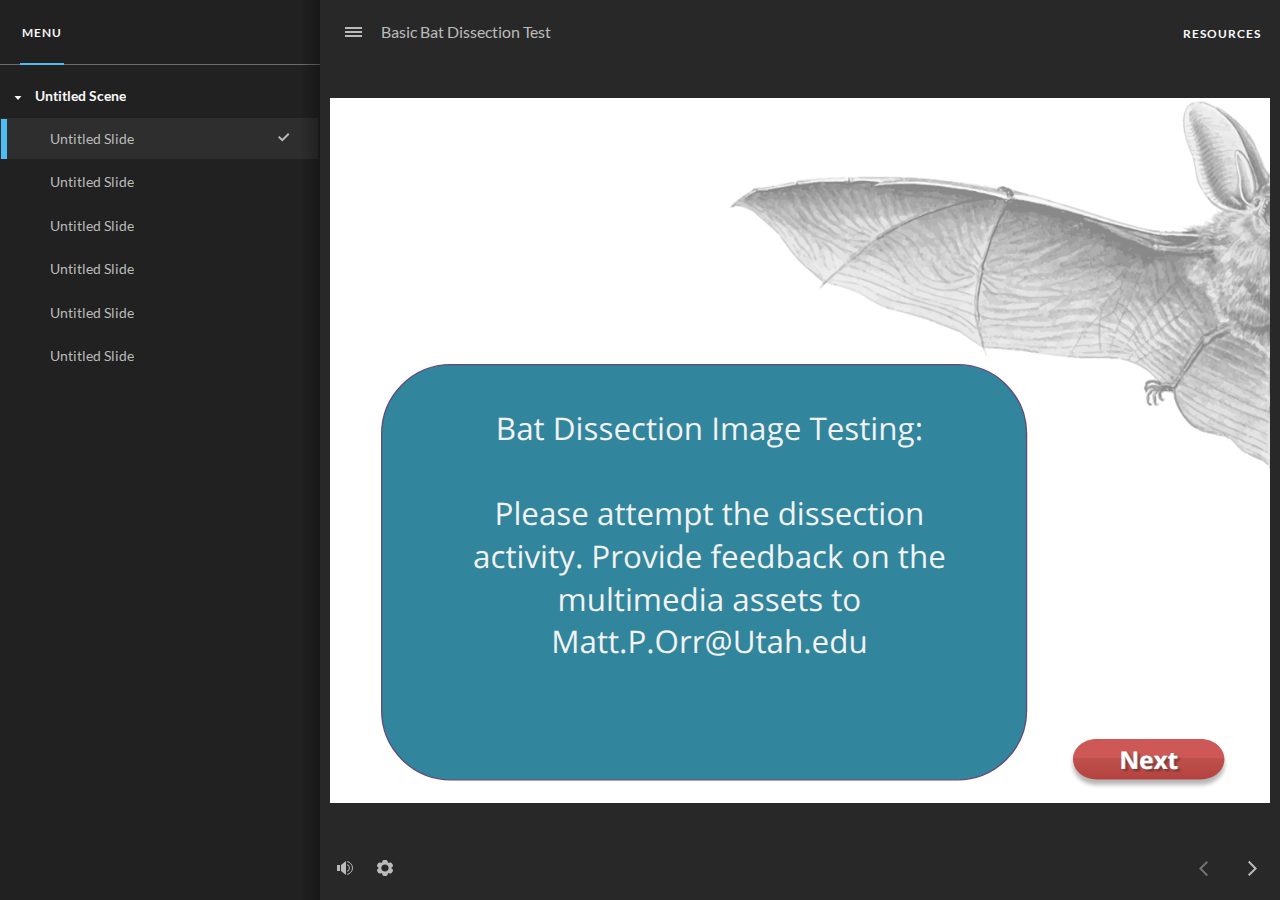
<file: story.html>
<!DOCTYPE html>
<html lang="en-US">
<head>
  <meta charset="utf-8">
  <!-- Created using Storyline 360 - http://www.articulate.com  -->
  <!-- version: 3.53.25436.0 -->
  <title>Basic Bat Dissection Test</title>
  <meta http-equiv="x-ua-compatible" content="IE=edge" />
  <meta name="viewport" content="width=device-width, initial-scale=1.0, user-scalable=no, shrink-to-fit=no, minimal-ui" />
  <meta name="apple-mobile-web-app-capable" content="yes" />
  <style>
    html, body { height: 100%; padding: 0; margin: 0 }
    #app { height: 100%; width: 100%; }
  </style>
  
  <script>window.THREE = { };</script>
</head>
<body style="background: #282828" class="cs-HTML theme-unified">
  <!-- 360 -->
  <script>!function(e){function n(e,i){return e.test(i)}function i(e){var i=e||navigator.userAgent,o=i.split("[FBAN");if(void 0!==o[1]&&(i=o[0]),this.apple={phone:n(t,i),ipod:n(d,i),tablet:!n(t,i)&&n(s,i),device:n(t,i)||n(d,i)||n(s,i)},this.amazon={phone:n(h,i),tablet:!n(h,i)&&n(a,i),device:n(h,i)||n(a,i)},this.android={phone:n(h,i)||n(b,i),tablet:!n(h,i)&&!n(b,i)&&(n(a,i)||n(r,i)),device:n(h,i)||n(a,i)||n(b,i)||n(r,i)},this.windows={phone:n(l,i),tablet:n(p,i),device:n(l,i)||n(p,i)},this.other={blackberry:n(f,i),blackberry10:n(u,i),opera:n(c,i),firefox:n(A,i),chrome:n(w,i),device:n(f,i)||n(u,i)||n(c,i)||n(A,i)||n(w,i)},this.seven_inch=n(v,i),this.any=this.apple.device||this.android.device||this.windows.device||this.other.device||this.seven_inch,this.phone=this.apple.phone||this.android.phone||this.windows.phone,this.tablet=this.apple.tablet||this.android.tablet||this.windows.tablet,"undefined"==typeof window)return this}function o(){var e=new i;return e.Class=i,e}var t=/iPhone/i,d=/iPod/i,s=/iPad/i,b=/(?=.*\bAndroid\b)(?=.*\bMobile\b)/i,r=/Android/i,h=/(?=.*\bAndroid\b)(?=.*\bSD4930UR\b)/i,a=/(?=.*\bAndroid\b)(?=.*\b(?:KFOT|KFTT|KFJWI|KFJWA|KFSOWI|KFTHWI|KFTHWA|KFAPWI|KFAPWA|KFARWI|KFASWI|KFSAWI|KFSAWA)\b)/i,l=/IEMobile/i,p=/(?=.*\bWindows\b)(?=.*\bARM\b)/i,f=/BlackBerry/i,u=/BB10/i,c=/Opera Mini/i,w=/(CriOS|Chrome)(?=.*\bMobile\b)/i,A=/(?=.*\bFirefox\b)(?=.*\bMobile\b)/i,v=new RegExp("(?:Nexus 7|BNTV250|Kindle Fire|Silk|GT-P1000)","i");"undefined"!=typeof module&&module.exports&&"undefined"==typeof window?module.exports=i:"undefined"!=typeof module&&module.exports&&"undefined"!=typeof window?module.exports=o():"function"==typeof define&&define.amd?define("isMobile",[],e.isMobile=o()):e.isMobile=o()}(this);
    window.isMobile.apple.tablet = window.isMobile.apple.tablet ||
      (navigator.platform === 'MacIntel' && navigator.maxTouchPoints > 1);
    window.isMobile.apple.device = window.isMobile.apple.device || window.isMobile.apple.tablet;
    window.isMobile.tablet = window.isMobile.tablet || window.isMobile.apple.tablet;
    window.isMobile.any = window.isMobile.any || window.isMobile.apple.tablet;
  </script>

  <div id="focus-sink" tabIndex="-1"></div>

  <div id="preso"></div>
  <script>
    window.DS = {};
    window.globals = {
      DATA_PATH_BASE: '',
      HAS_FRAME: true,
      HAS_SLIDE: true,

      lmsPresent: false,
      tinCanPresent: false,
      cmi5Present: false,
      aoSupport: false,
      scale: 'noscale',
      captureRc: false,
      browserSize: 'optimal',
      bgColor: '#282828',
      features: 'MultipleQuizTracking',
      themeName: 'unified',
      preloaderColor: '#FFFFFF',
      suppressAnalytics: false,
      productChannel: 'stable',
      publishSource: 'storyline',
      aid: 'aid|0ba00e0e-77c5-42e6-9b55-05efdff9870e',
      cid: '575a2c6a-52e6-4535-9eee-b5d4d8eac7bb',
      playerVersion: '3.53.25436.0',
      maxIosVideoElements: 5,

      
      parseParams: function(qs) {
        if (window.globals.parsedParams != null) {
          return window.globals.parsedParams;
        }
        qs = (qs || window.location.search.substr(1)).split('+').join(' ');
        var params = {},
            tokens,
            re = /[?&]?([^=]+)=([^&]*)/g;

        while (tokens = re.exec(qs)) {
          params[decodeURIComponent(tokens[1]).trim()] =
            decodeURIComponent(tokens[2]).trim();
        }
        window.globals.parsedParams = params;
        return params;
      }

    };

    (function() {

      var classTypes = [ 'desktop', 'mobile', 'phone', 'tablet' ];

      var addDeviceClasses = function(prefix, testObj) {
        var curr, i;
        for (i = 0; i < classTypes.length; i++) {
          curr = classTypes[i];
          if (testObj[curr]) {
            document.body.classList.add(prefix + curr);
          }
        }
      };

      var params = window.globals.parseParams(),
          isDevicePreview = params.devicepreview === '1',
          isPhoneOverride = params.deviceType === 'phone' || (isDevicePreview && params.phone == '1'),
          isTabletOverride = (params.deviceType === 'tablet' || isDevicePreview) && !isPhoneOverride,
          isMobileOverride = isPhoneOverride || isTabletOverride;

      var deviceView = {
        desktop: !window.isMobile.any && !isMobileOverride,
        mobile: window.isMobile.any || isMobileOverride,
        phone: isPhoneOverride || (window.isMobile.phone && !isTabletOverride),
        tablet: isTabletOverride || window.isMobile.tablet
      };

      window.globals.deviceView = deviceView;
      window.isMobile.desktop = !window.isMobile.any;
      window.isMobile.mobile = window.isMobile.any;

      addDeviceClasses('view-', deviceView);

    })();
  </script>
  
  <script src='story_content/user.js' type=text/javascript></script>
  <div class="slide-loader"></div>

  <script type="text/javascript">
    var doc = document, loader = doc.body.querySelector('.slide-loader'); [ 1, 2, 3 ].forEach(function(n) { var d = doc.createElement('div'); d.style.backgroundColor = window.globals.preloaderColor; d.classList.add('mobile-loader-dot'); d.classList.add('dot' + n); loader.appendChild(d); });
  </script>

  <div class="mobile-load-title-overlay" style="display: none">
    <div class="mobile-load-title">Basic Bat Dissection Test</div>
  </div>

  <div class="mobile-chrome-warning"></div>

  <script>
    
    if (window.autoSpider && window.vInterfaceObject) {
      document.querySelector('.mobile-load-title-overlay').style.display = 'none';
    }
  </script>

  

  <link rel="stylesheet" href="html5/data/css/output.min.css" data-noprefix />
</body>
<script src="html5/lib/scripts/bootstrapper.min.js"></script>
</html>
</file>
<file: html5/data/css/output.min.css>
@font-face {
  font-family: 'LatoBold Charset1_ Bold58C15AED';
  src: url('[data-uri]');
  font-style: normal;
  font-weight: normal;
}
@font-face {
  font-family: 'Lato Charset1_ 65WIbXoi6FD797A7';
  src: url('[data-uri]');
  font-style: normal;
  font-weight: normal;
}
@font-face {
  font-family: 'Open Sans Charset1_ 6hw28AF7FA5';
  src: url('[data-uri]');
  font-style: normal;
  font-weight: normal;
}
@font-face {
  font-family: 'Open SansBold CharsBold5247D626';
  src: url('[data-uri]');
  font-style: normal;
  font-weight: normal;
}
@font-face {
  font-family: 'Open Sans Charset0_v9TY33EDE6F2';
  src: url('[data-uri]');
  font-style: normal;
  font-weight: normal;
}
@font-face {
  font-family: 'Open SansBold CharsBoldE47A47C6';
  src: url('[data-uri]');
  font-style: normal;
  font-weight: normal;
}
.cs-HTML {
  background: rgba(40, 40, 40, 1);
}
.cs-pxabnsnfns00001100101 .cs-infopanel  {
  box-shadow: 0 1px 0 rgba(0, 0, 0, 0);
  background: rgba(255, 255, 255, 1);
}
.cs-pxabnsnfns00001100101 .cs-infopanel .cs-link {
  color: rgba(186, 187, 186, 1);
}
.cs-pxabnsnfns00001100101 .cs-infopanel .cs-link:hover {
  color: rgba(255, 255, 255, 1);
}
.cs-pxabnsnfns00001100101 .cs-infopanel .cs-name {
  color: rgba(68, 68, 68, 1);
}
.cs-pxabnsnfns00001100101 .cs-infopanel .cs-title {
  color: rgba(153, 153, 153, 1);
}
.cs-pxabnsnfns00001100101 .cs-infopanelpopup  {
  box-shadow: 0 1px 0 rgba(0, 0, 0, 0);
  background: rgba(0, 0, 0, 0);
}
.cs-pxabnsnfns00001100101 .cs-infopanelpopup .cs-link {
  color: rgba(255, 0, 0, 1);
}
.cs-pxabnsnfns00001100101 .cs-infopanelpopup .cs-link:hover {
  color: rgba(255, 255, 255, 1);
}
.cs-pxabnsnfns00001100101 .cs-infopanelpopup .cs-name {
  color: rgba(255, 255, 255, 1);
}
.cs-pxabnsnfns00001100101 .cs-infopanelpopup .cs-bio {
  color: rgba(186, 187, 186, 1);
}
.cs-pxabnsnfns00001100101 .cs-timer  {
  color: rgba(186, 187, 186, 1);
}
.cs-pxabnsnfns00001100101 .cs-duration stop:first-child {
  stop-color: rgba(60, 60, 60, 1);
}
.cs-pxabnsnfns00001100101 .cs-duration stop:last-child {
  stop-color: rgba(60, 60, 60, 1);
}
.cs-pxabnsnfns00001100101 .cs-elapsed stop:first-child {
  stop-color: rgba(254, 227, 71, 1);
}
.cs-pxabnsnfns00001100101 .cs-elapsed stop:last-child {
  stop-color: rgba(254, 227, 71, 1);
}
.cs-pxabnsnfns00001100101 .cs-timer .cs-pie .cs-innerstroke {
  stroke: rgba(199, 199, 199, 1);
}
.cs-pxabnsnfns00001100101 .cs-timer .cs-pie .cs-innerborder {
  stroke: rgba(255, 255, 255, 1);
}
.cs-pxabnsnfns00001100101 .cs-window  {
  box-shadow: 0 8px 5px rgba(0, 0, 0, 0.2);
  border-color: rgba(49, 99, 0, 0);
  background: rgba(33, 33, 33, 1);
  color: rgba(248, 248, 248, 1);
}
.cs-pxabnsnfns00001100101 .cs-window .cs-diva {
  border-color: rgba(78, 78, 78, 1);
}
.cs-pxabnsnfns00001100101 .cs-window .cs-divb {
  border-color: rgba(78, 78, 78, 0);
}
.cs-pxabnsnfns00001100101 .cs-editor .cs-editor-slide {
  color: rgba(226, 226, 226, 1);
}
.cs-pxabnsnfns00001100101 .cs-editor .cs-editor-html {
  color: rgba(186, 187, 186, 1);
}
.cs-pxabnsnfns00001100101 .cs-editor .cs-editor-button {
  text-shadow: 0 1px 0 rgba(0, 0, 0, 0);
  color: rgba(255, 255, 255, 1);
  border-color: rgba(211, 211, 211, 1);
  background: rgba(34, 34, 34, 1);
}
.cs-pxabnsnfns00001100101 .cs-editor .cs-editor-button:hover {
  background: rgba(68, 68, 68, 1);
}
.cs-pxabnsnfns00001100101 .cs-editor .cs-editor-button:active {
  background: rgba(68, 68, 68, 1);
}
.cs-pxabnsnfns00001100101 .cs-listitem  {
  color: rgba(186, 187, 186, 1);
  border-color: none;
  border: 1px solid transparent;
}
.cs-pxabnsnfns00001100101 .cs-listitem:hover {
  background: rgba(255, 255, 255, 0.06);
  border-color: rgba(108, 108, 108, 1) !important;
  border-width: 1px;
  border-radius: 2px;
  border-style: solid;
  box-sizing: border-box;
}
.cs-pxabnsnfns00001100101 .cs-listitem.hover {
  background: rgba(255, 255, 255, 0.06);
  border-color: rgba(108, 108, 108, 1) !important;
  border-width: 1px;
  border-radius: 2px;
  border-style: solid;
  box-sizing: border-box;
}
.cs-pxabnsnfns00001100101 .cs-glossary  {
  color: rgba(186, 187, 186, 1);
}
.cs-pxabnsnfns00001100101 .cs-glossary .cs-scrolling-panel {
  background: rgba(0, 0, 0, 0);
}
.cs-pxabnsnfns00001100101 .cs-glossary .cs-term.cs-selected .cs-choice-list-trigger {
  color: rgba(255, 255, 255, 1);
  background: rgba(255, 255, 255, 1);
}
.cs-pxabnsnfns00001100101 .cs-glossary .cs-term.cs-selected .cs-choice-list-trigger:focus {
  color: rgba(255, 255, 255, 1);
  background: rgba(255, 255, 255, 1);
}
.cs-pxabnsnfns00001100101 .cs-glossary .cs-term:hover .cs-choice-list-trigger {
  background: rgba(186, 187, 186, 1);
}
.cs-pxabnsnfns00001100101 .cs-glossary .cs-term.hover .cs-choice-list-trigger {
  background: rgba(186, 187, 186, 1);
}
.cs-pxabnsnfns00001100101 .cs-glossary .cs-term .cs-choice-list-trigger:focus {
  background: rgba(186, 187, 186, 1);
}
.cs-pxabnsnfns00001100101 .cs-glossary .cs-diva {
  border-color: rgba(0, 0, 0, 0);
}
.cs-pxabnsnfns00001100101 .cs-glossary .cs-divb {
  border-color: rgba(0, 0, 0, 0);
}
.cs-pxabnsnfns00001100101 .cs-glossary .cs-divc {
  border-color: rgba(0, 0, 0, 0);
}
.cs-pxabnsnfns00001100101 .cs-glossary .cs-heading {
  color: rgba(248, 248, 248, 1);
  font-weight: 700;
}
.note-content p span {
  color: rgba(186, 187, 186, 1);
  line-height: 1.4em;
  font-size: 103.769%;
}
.cs-pxabnsnfns00001100101 .cs-resource .cs-separator {
  border-color: rgba(0, 0, 0, 0);
}
.cs-pxabnsnfns00001100101 .cs-outline  {
  color: rgba(45, 45, 45, 1);
}
.cs-pxabnsnfns00001100101 .cs-outline .cs-diva {
  border-color: rgba(0, 0, 0, 0);
}
.cs-pxabnsnfns00001100101 .cs-outline .cs-divb {
  border-color: rgba(0, 0, 0, 0);
}
.cs-pxabnsnfns00001100101 .cs-outline .cs-divc {
  border-color: rgba(0, 0, 0, 0);
}
.cs-pxabnsnfns00001100101 .cs-outline .cs-search-filter:hover {
  color: rgba(0, 0, 0, 0);
}
.cs-pxabnsnfns00001100101 .cs-outline .cs-search-filter.hover {
  color: rgba(0, 0, 0, 0);
}
.cs-pxabnsnfns00001100101 .cs-transcript  {
  color: rgba(255, 255, 255, 1);
}
.cs-pxabnsnfns00001100101 .cs-transcript .cs-div {
  border-color: rgba(0, 0, 0, 0);
}
.cs-pxabnsnfns00001100101 .cs-tabs:not(.topmenu-item) {
  color: rgba(248, 248, 248, 1);
}
.cs-pxabnsnfns00001100101 .cs-tabs .cs-inner-button:not(.topmenu-item) {
  text-shadow: 0 1px 0 rgba(0, 0, 0, 0);
}
.cs-pxabnsnfns00001100101 .cs-tabs:hover:not(.topmenu-item) {
  color: rgba(248, 248, 248, 1);
}
.cs-pxabnsnfns00001100101 .cs-tabs.cs-selected {
  background: rgba(0, 0, 0, 0);
  color: rgba(248, 248, 248, 1);
}
.cs-pxabnsnfns00001100101 .cs-seekcontrol  {
  background: rgba(0, 0, 0, 0);
  border-color: rgba(0, 0, 0, 0);
}
.cs-pxabnsnfns00001100101 .cs-seekcontrol .cs-button:hover .cs-icon {
  fill: rgba(255, 255, 255, 1);
}
.cs-pxabnsnfns00001100101 .cs-seekcontrol .cs-button.hover .cs-icon {
  fill: rgba(255, 255, 255, 1);
}
.cs-pxabnsnfns00001100101 .cs-seekcontrol .cs-button .cs-icon-shadow {
  fill: rgba(0, 0, 0, 0);
}
.cs-pxabnsnfns00001100101 .cs-seekcontrol .cs-button .cs-icon {
  fill: rgba(180, 180, 180, 1);
}
.cs-pxabnsnfns00001100101 .cs-seekcontrol .cs-seek .cs-fill {
  background: rgba(255, 255, 255, 0.6);
}
.cs-pxabnsnfns00001100101 .cs-seekcontrol .cs-seek {
  background: rgba(108, 108, 108, 1);
  border-color: rgba(0, 0, 0, 0);
}
.cs-pxabnsnfns00001100101 .cs-searchinput .cs-input {
  color: rgba(186, 187, 186, 1);
  border-color: rgba(0, 0, 0, 0);
  background: rgba(255, 255, 255, 0.06);
}
.cs-pxabnsnfns00001100101 .cs-searchinput .cs-input:focus {
  color: rgba(248, 248, 248, 1);
  background: rgba(41, 41, 41, 1);
}
.cs-pxabnsnfns00001100101 .cs-searchinput .cs-input:hover {
  box-shadow: inset 0 0 1px 0 rgba(69, 126, 19, 0);
}
.cs-pxabnsnfns00001100101 .cs-searchinput .cs-input.hover {
  box-shadow: inset 0 0 1px 0 rgba(69, 126, 19, 0);
}
.cs-pxabnsnfns00001100101 .cs-searchinput .cs-button .cs-icon {
  fill: rgba(186, 187, 186, 1);
}
.cs-pxabnsnfns00001100101 .cs-searchinput .cs-button:hover {
  fill: rgba(63, 133, 0, 1);
}
.cs-pxabnsnfns00001100101 .cs-searchinput .cs-button.hover {
  fill: rgba(63, 133, 0, 1);
}
.cs-pxabnsnfns00001100101 .cs-menu  {
  box-shadow: 0 1px 0 rgba(0, 0, 0, 0);
  background: rgba(33, 33, 33, 1);
}
.cs-pxabnsnfns00001100101 .cs-topmenu-item.active .cs-tab {
  background: rgba(33, 33, 33, 1);
}
.cs-pxabnsnfns00001100101 .cs-logo  {
  box-shadow: 0 1px 0 rgba(37, 75, 0, 1);
  background: rgba(255, 255, 255, 0);
}
.cs-pxabnsnfns00001100101 .cs-checkbox  {
  color: rgba(255, 255, 255, 1);
}
.cs-pxabnsnfns00001100101 .cs-checkbox:hover {
  border-color: rgba(175, 221, 130, 1);
}
.cs-pxabnsnfns00001100101 .cs-checkbox.hover {
  border-color: rgba(175, 221, 130, 1);
}
.cs-pxabnsnfns00001100101 .cs-checkbox .cs-box {
  color: rgba(255, 255, 255, 1);
  border-color: rgba(42, 83, 0, 1);
}
.cs-pxabnsnfns00001100101 .cs-checkbox .cs-box:checked::after {
  color: rgba(43, 196, 0, 1);
}
.cs-pxabnsnfns00001100101 .cs-button  {
  text-shadow: 0 1px 0 rgba(0, 0, 0, 0);
  color: rgba(186, 187, 186, 1);
  border-color: rgba(0, 0, 0, 0);
  background: rgba(0, 0, 0, 0);
  box-shadow: 0 1px 0 rgba(0, 0, 0, 0);
}
.cs-pxabnsnfns00001100101 .cs-button .cs-icon {
  fill: rgba(186, 187, 186, 1);
}
.cs-pxabnsnfns00001100101 .cs-button .cs-icon-shadow {
  fill: rgba(0, 0, 0, 0);
}
.cs-pxabnsnfns00001100101 .cs-button:hover {
  background: rgba(248, 248, 248, 1);
}
.cs-pxabnsnfns00001100101 .cs-button.hover {
  background: rgba(248, 248, 248, 1);
}
.cs-pxabnsnfns00001100101 .cs-button:active {
  background: rgba(0, 0, 0, 0);
}
.cs-pxabnsnfns00001100101 .cs-button.cs-disabled:hover {
  background: rgba(0, 0, 0, 0);
}
.cs-pxabnsnfns00001100101 .cs-button.cs-disabled.hover {
  background: rgba(0, 0, 0, 0);
}
.cs-pxabnsnfns00001100101 .cs-button.cs-disabled:active {
  background: rgba(0, 0, 0, 0);
}
.cs-pxabnsnfns00001100101 .cs-button.cs-volume:hover {
  background: rgba(0, 0, 0, 0);
}
.cs-pxabnsnfns00001100101 .cs-button.cs-volume.hover {
  background: rgba(0, 0, 0, 0);
}
.cs-pxabnsnfns00001100101 .cs-button.cs-volume:active {
  background: rgba(0, 0, 0, 0);
}
.cs-pxabnsnfns00001100101.cs-base  {
  color: rgba(186, 187, 186, 1);
  border-color: rgba(40, 40, 40, 1);
  background: rgba(40, 40, 40, 1);
}
.cs-pxabnsnfns00001100101.cs-base .cs-separator .cs-diva {
  background: rgba(69, 69, 69, 1);
}
.cs-pxabnsnfns00001100101.cs-base .cs-separator .cs-divb {
  background: rgba(0, 0, 0, 0);
}
.cs-pxabnsnfns00001100101.cs-base .cs-topmenu-item.active .cs-tab {
  border-color: rgba(69, 69, 69, 1);
}
.cs-pxabnsnfns00001100101.cs-base .cs-topmenu-item.active .cs-panel {
  border-color: rgba(69, 69, 69, 1);
}
.cs-pxabnsnfns00001100101.cs-base .cs-left {
  background: rgba(33, 33, 33, 1);
}
.cs-pxabnsnfns00001100101.cs-base .cs-area-primary .cs-slide-container {
  background: rgba(40, 40, 40, 1);
}
.cs-pxabnsnfns00001100101.cs-base.cs-custom-theme .cs-brandhighlight-bg {
  background: rgba(79, 189, 244, 1) !important;
}
.cs-pxabnsnfns00001100101.cs-base.cs-custom-theme .cs-brandhighlight-secondary-bg {
  background: rgba(255, 255, 255, 1) !important;
}
.cs-pxabnsnfns00001100101.cs-base.cs-custom-theme .cs-brandhighlight-border {
  border-color: rgba(79, 189, 244, 1) !important;
}
.cs-pxabnsnfns00001100101.cs-base.cs-custom-theme .cs-brandhighlight-text {
  color: rgba(79, 189, 244, 1) !important;
}
.cs-pxabnsnfns00001100101.cs-base.cs-custom-theme .cs-brandhighlight-fill {
  fill: rgba(79, 189, 244, 1) !important;
}
.cs-pxabnsnfns00001100101.cs-base.cs-custom-theme .cs-listitem.cs-selected {
  background-color: rgba(255, 255, 255, 0.06) !important;
}
.cs-pxabnsnfns00001100101 .cs-volume::-moz-range-thumb {
  border-color: rgba(43, 85, 0, 1);
  box-shadow: inset 0 0 1px 0 rgba(43, 85, 0, 1);
  background: rgba(255, 255, 255, 1);
}
.cs-pxabnsnfns00001100101 .cs-volume::-ms-thumb {
  border-color: rgba(43, 85, 0, 1);
  box-shadow: inset 0 0 1px 0 rgba(43, 85, 0, 1);
  background: rgba(255, 255, 255, 1);
}
.cs-pxabnsnfns00001100101 .cs-volume::-webkit-slider-thumb {
  border-color: rgba(43, 85, 0, 1);
  box-shadow: inset 0 0 1px 0 rgba(43, 85, 0, 1);
  background: rgba(255, 255, 255, 1);
}
.cs-pxabnsnfns00001100101 .cs-volume::-moz-range-track {
  border-color: rgba(66, 140, 1, 1);
  background: rgba(108, 108, 108, 1);
}
.cs-pxabnsnfns00001100101 .cs-volume::-ms-track {
  border-color: rgba(66, 140, 1, 1);
  background: rgba(108, 108, 108, 1);
}
.cs-pxabnsnfns00001100101 .cs-volume::-webkit-slider-runnable-track {
  border-color: rgba(66, 140, 1, 1);
  background: rgba(108, 108, 108, 1);
}
body.show-focus .tab-focus-box {
  border-color: rgba(255, 255, 0, 1);
}
.skipnav {
  border-color: rgba(255, 255, 0, 1);
}
.cs-pxabnsnfns00001100101 .cs-listitem:hover {
  color: none;
}
.cs-pxabnsnfns00001100101 .cs-listitem.hover {
  color: none;
}
.cs-pxabnsnfns00001100101 .cs-listitem.cs-viewed {
  color: #BABBBA;
}
.cs-pxabnsnfns00001100101 .cs-listitem {
  color: #BABBBA;
}
.cs-pxabnsnfns00001100101 .cs-listitem:hover .cs-icon-carrot * {
  fill: none;
}
.cs-pxabnsnfns00001100101 .cs-listitem.hover .cs-icon-carrot * {
  fill: none;
}
.cs-pxabnsnfns00001100101 .cs-listitem .cs-icon-carrot {
  color: none;
  top: calc(3px);
}
.cs-pxabnsnfns00001100101 .cs-listitem .cs-icon-carrot .cs-shadow {
  color: #F8F8F8;
}
.cs-pxabnsnfns00001100101 .item-collapsible .is-scene {
  color: #F8F8F8 !important;
  font-weight: 700;
}
.cs-pxabnsnfns00001100101 .is-scene .cs-icon-carrot * {
  color: #F8F8F8 !important;
  font-weight: 700;
}
.cs-pxabnsnfns00001100101 .is-scene:not(.outline-links-collapse) > a {
  color: #F8F8F8;
}
.cs-pxabnsnfns00001100101 .is-scene:not(.outline-links-collapse) .cs-icon-carrot * {
  fill: none !important;
  color: #F8F8F8 !important;
}
.cs-pxabnsnfns00001100101 .tabs, .cs-pxabnsnfns00001100101 .cs-logo {
  border-bottom: 1px solid rgba(108, 108, 108, 1);
}
.cs-pxabnsnfns00001100101 .area-secondary-wrapper:after {
  background-image: url('[data-uri]');
  background-size: 100%;
}
.cs-pxabnsnfns00001100101 .panel-footer {
  background: #212121;
}
.cs-pxabnsnfns00001100101 #outline-search {
  background: rgba(255, 255, 255, 0.06);
  border-color: rgba(108, 108, 108, 1);
  border-width: 1px;
  border-style: solid;
}
.cs-pxabnsnfns00001100101 .topmenu-panel #outline-search {
  background: #545454;
}
.cs-pxabnsnfns00001100101 .search-icon circle, .cs-pxabnsnfns00001100101 .search-icon path {
  stroke: #BABBBA;
}
.cs-pxabnsnfns00001100101 #outline-search input[type   =search] {
  color: #F8F8F8;
}
.cs-pxabnsnfns00001100101 #outline-search ::-webkit-input-placeholder {
  color: #BABBBA !important;
}
.cs-pxabnsnfns00001100101 #outline-search :-ms-input-placeholder {
  color: #BABBBA !important;
}
.cs-pxabnsnfns00001100101 #outline-search ::-moz-placeholder {
  color: #BABBBA !important;
  opacity: 1;
}
.cs-pxabnsnfns00001100101 .cs-topmenu-item.active, body:not(.is-touchable-tablet) .cs-pxabnsnfns00001100101 .cs-topmenu-item:hover {
  color: #F8F8F8;
}
.cs-pxabnsnfns00001100101 .cs-topmenu-item.button-tapped {
  color: #F8F8F8;
}
.cs-pxabnsnfns00001100101 .cs-topmenu-item.active .cs-tab, .cs-pxabnsnfns00001100101 .cs-topmenu-item .cs-tab {
  background: transparent !important;
  border: none !important;
}
.cs-pxabnsnfns00001100101 .top-tabs-drop-icon div {
  background: #BABBBA;
}
.cs-pxabnsnfns00001100101 .cs-panel.topmenu-panel .panel-content, .cs-pxabnsnfns00001100101 .top-tabs-drop {
  background: #212121;
}
.cs-pxabnsnfns00001100101 .cs-topmenu-item.active .cs-panel {
  background: #212121;
}
.cs-pxabnsnfns00001100101 .cs-menu.topmenu-panel, .cs-pxabnsnfns00001100101 .top-tabs-drop {
  border: 1px solid rgba(69, 69, 69, 1) !important;
  border-radius: 3px;
}
.cs-pxabnsnfns00001100101 .resources .resources-list a:hover {
  background: rgba(255, 255, 255, 0.06);
}
body:not(.is-touchable-tablet) .cs-pxabnsnfns00001100101 .resources .resources-list a:hover {
  background: rgba(255, 255, 255, 0.06);
}
.cs-pxabnsnfns00001100101 .resources .resources-list a.hover {
  background: rgba(255, 255, 255, 0.06);
}
body:not(.is-touchable-tablet) .cs-pxabnsnfns00001100101 .resources .resources-list a.hover {
  background: rgba(255, 255, 255, 0.06);
}
.cs-pxabnsnfns00001100101 .resources .resources-list a.button-tapped {
  background: rgba(255, 255, 255, 0.06);
}
.cs-pxabnsnfns00001100101 .cs-icon path, .cs-pxabnsnfns00001100101 .cs-icon rect, .cs-pxabnsnfns00001100101 .cs-icon polygon, .cs-pxabnsnfns00001100101 .menu-icon-wrapper.menu-icon-wrapper-hover path {
  fill: #BABBBA;
}
.cs-pxabnsnfns00001100101 .cs-icon .icon-stroke-only {
  fill: none !important;
  stroke: #BABBBA !important;
}
body:not(.is-touchable-tablet) .cs-pxabnsnfns00001100101 .cs-button:hover .cs-icon path, body:not(.is-touchable-tablet) .cs-pxabnsnfns00001100101 .cs-button:hover .cs-icon rect, body:not(.is-touchable-tablet) .cs-pxabnsnfns00001100101 .cs-button:hover .cs-icon polygon {
  fill: #F8F8F8;
}
body:not(.is-touchable-tablet) .cs-pxabnsnfns00001100101 .cs-tabs:hover .search-icon circle, body:not(.is-touchable-tablet) .cs-pxabnsnfns00001100101 .cs-tabs:hover .search-icon path {
  stroke: #F8F8F8;
}
.cs-pxabnsnfns00001100101 .cs-button.button-tapped .cs-icon path, .cs-pxabnsnfns00001100101 .cs-button.button-tapped .cs-icon rect, .cs-pxabnsnfns00001100101 .cs-button.button-tapped .cs-icon polygon {
  fill: #F8F8F8;
}
body:not(.is-touchable-tablet) .cs-pxabnsnfns00001100101 .cs-button:hover .cs-icon .icon-stroke-only {
  fill: none !important;
  stroke: #F8F8F8 !important;
}
.cs-pxabnsnfns00001100101 .cs-button:button-tapped .cs-icon .icon-stroke-only {
  fill: none !important;
  stroke: #F8F8F8 !important;
}
.cs-pxabnsnfns00001100101 .menu-icon-wrapper.menu-icon-wrapper-hover svg path {
  fill: #F8F8F8;
}
.floating-sidebar:not(.sidebar-closed) .cs-pxabnsnfns00001100101 #hamburger .menu-icon-wrapper svg path {
  fill: #BABBBA;
}
.floating-sidebar:not(.sidebar-closed) .cs-pxabnsnfns00001100101 #hamburger .menu-icon-wrapper.menu-icon-wrapper-hover svg path {
  fill: #F8F8F8;
}
.cs-pxabnsnfns00001100101 .volume .btn:before {
  background-image: url('[data-uri]');
}
.cs-pxabnsnfns00001100101 .volume-track {
  background: #6C6C6C;
}
.cs-pxabnsnfns00001100101 .volume-icon circle {
  stroke: #BABBBA;
}
.cs-pxabnsnfns00001100101 .cs-settings > .settings-panel {
  background: #212121;
  border: 1px solid rgba(69, 69, 69, 1) !important;
  border-radius: 3px;
}
.cs-pxabnsnfns00001100101 .cs-settings > .panel-down-arrow {
  fill: #212121;
}
.cs-pxabnsnfns00001100101 .switch-toggle .border {
  stroke: #7C7C7C;
}
.cs-pxabnsnfns00001100101 .switch-toggle .thumb-off .thumb {
  fill: #A2A2A2;
}
.cs-pxabnsnfns00001100101 .switch-toggle .thumb-on .track {
  fill: rgba(79, 189, 244, 1);
}
.cs-pxabnsnfns00001100101 .switch-toggle .thumb-off .track {
  fill: rgba(255, 255, 255, 0.1);
}
.cs-pxabnsnfns00001100101 .switch-label {
  color: #BABBBA;
}
.cs-pxabnsnfns00001100101 .cs-panel .scrollarea-btn:after {
  background: rgba(179, 180, 179, 0.75);
}
.scrollarea-scrollbar:hover .scrollarea-btn:after, .scrollarea-scrollbar.highlight-scrollbar .scrollarea-btn:after {
  background: rgba(179, 180, 179, 0.75);
}
.floating-sidebar .sidebar-overlay {
  background: rgba(0, 0, 0, 0.85);
}
.cs-pxabnsnfns00001100101 .overlay-message {
  background: rgba(0, 0, 0, 0.85);
}
.cs-pxabnsnfns00001100101 .top-ui-bg, .cs-pxabnsnfns00001100101 .bottom-ui-bg, .cs-pxabnsnfns00001100101 .right-ui-bg, .cs-pxabnsnfns00001100101 .left-ui-bg {
  background: rgba(40, 40, 40, 0.8);
}
.cs-pxabnsnfns00001100101 .circle-progress-bg {
  fill: #282828;
}
.cs-pxabnsnfns00001100101 .circle-progress-well {
  fill: #6C6C6C;
}
.cs-pxabnsnfns00001100101 .circle-progress-pie {
  stroke: #6C6C6C;
}
.cs-pxabnsnfns00001100101 .lightbox .option-pane {
  background: rgba(40, 40, 40, 0.8);
}
.cs-pxabnsnfns00001100101 .lightbox .option-pane:before {
  background: #282828;
}
.cs-pxabnsnfns00001100101 .message-window {
  background: #212121;
  border: 1px solid rgba(69, 69, 69, 1) !important;
  border-radius: 3px;
}
.cs-pxabnsnfns00001100101 .message-window-header p, .cs-pxabnsnfns00001100101 .message-window-text {
  color: #F8F8F8;
}
.cs-pxabnsnfns00001100101 .message-window-header p {
  border-bottom: 1px solid rgba(255, 255, 255, 1);
}
.cs-pxabnsnfns00001100101 .message-window button.slide-object-button {
  border: 1px solid rgba(255, 255, 255, 1) !important;
}
.cs-pxabnsnfns00001100101 .message-window button.slide-object-button:hover {
  background: rgba(255, 255, 255, 0.06) !important;
}
.message-window .slide-object-button tspan, .message-window .slide-object-button-text tspan {
  fill: #F8F8F8 !important;
}
body:not(.is-touchable-tablet) .cs-pxabnsnfns00001100101 .cs-button:hover .text {
  color: #F8F8F8;
}
.cs-pxabnsnfns00001100101 .cs-button.button-tapped .text {
  color: #F8F8F8;
}
.cs-pxabnsnfns00001100101.cs-base {
  background: #282828;
}
.cs-pxabnsnfns00001100101 .cs-menu {
  background: transparent;
}
.cs-pxabnsnfns00001100101 .progress-bar .progress-bar-fill:after {
  background: #FFFFFF !important;
}
.cs-pxabnsnfns00001100101 .volume-dot {
  background: #FFFFFF !important;
}
.fn-npnxnanbsnfns00001100101 {
  font-family: 'Lato22AB4CAF';
  -webkit-font-variant-ligatures: no-common-ligatures;
  font-variant-ligatures: no-common-ligatures;
}
.fn-pxabnsnfns00001100101 {
  font-family: 'Lato22AB4CAF';
  -webkit-font-variant-ligatures: no-common-ligatures;
  font-variant-ligatures: no-common-ligatures;
}
.fn-npxnabnsnfns00001100101 {
  font-family: 'Lato22AB4CAF';
  -webkit-font-variant-ligatures: no-common-ligatures;
  font-variant-ligatures: no-common-ligatures;
}
.fn-npnxnanbnsnfns00001100101 {
  font-family: 'Lato22AB4CAF';
  -webkit-font-variant-ligatures: no-common-ligatures;
  font-variant-ligatures: no-common-ligatures;
}
.fn-pxabnsnfns00001100100 {
  font-family: 'Lato22AB4CAF';
  -webkit-font-variant-ligatures: no-common-ligatures;
  font-variant-ligatures: no-common-ligatures;
}
@font-face {
  font-family: 'Lato22AB4CAF';
  src: url('[data-uri]');
  font-style: normal;
  font-weight: bold;
}
@font-face {
  font-family: 'Lato22AB4CAF';
  src: url('[data-uri]');
  font-style: normal;
  font-weight: normal;
}
.cs-InvalidPromptSlide .cs-5wOR3oJBGLy-InvalidPromptSlide-btn0 {
  color: rgba(255, 255, 255, 1);
  border-color: rgba(211, 211, 211, 1);
  background: rgba(34, 34, 34, 1);
  text-shadow: 0 1px 0 rgba(0, 0, 0, 0);
}
.cs-InvalidPromptSlide .cs-5wOR3oJBGLy-InvalidPromptSlide-btn0 .cs-html {
  color: rgba(186, 187, 186, 1);
}
.cs-InvalidPromptSlide .cs-5wOR3oJBGLy-InvalidPromptSlide-btn0 .cs-slide {
  border-color: rgba(226, 226, 226, 1);
}
.cs-InvalidPromptSlide .cs-5wOR3oJBGLy-InvalidPromptSlide-btn0:hover {
  background: rgba(68, 68, 68, 1);
}
.cs-InvalidPromptSlide .cs-5wOR3oJBGLy-InvalidPromptSlide-btn0:active {
  background: rgba(68, 68, 68, 1);
}
.cs-PrintPromptSlide .cs-5wOR3oJBGLy-PrintPromptSlide-btn0 {
  color: rgba(255, 255, 255, 1);
  border-color: rgba(211, 211, 211, 1);
  background: rgba(34, 34, 34, 1);
  text-shadow: 0 1px 0 rgba(0, 0, 0, 0);
}
.cs-PrintPromptSlide .cs-5wOR3oJBGLy-PrintPromptSlide-btn0 .cs-html {
  color: rgba(186, 187, 186, 1);
}
.cs-PrintPromptSlide .cs-5wOR3oJBGLy-PrintPromptSlide-btn0 .cs-slide {
  border-color: rgba(226, 226, 226, 1);
}
.cs-PrintPromptSlide .cs-5wOR3oJBGLy-PrintPromptSlide-btn0:hover {
  background: rgba(68, 68, 68, 1);
}
.cs-PrintPromptSlide .cs-5wOR3oJBGLy-PrintPromptSlide-btn0:active {
  background: rgba(68, 68, 68, 1);
}
.cs-ScrollPromptSlide .cs-5wOR3oJBGLy-ScrollPromptSlide-btn0 {
  color: rgba(255, 255, 255, 1);
  border-color: rgba(211, 211, 211, 1);
  background: rgba(34, 34, 34, 1);
  text-shadow: 0 1px 0 rgba(0, 0, 0, 0);
}
.cs-ScrollPromptSlide .cs-5wOR3oJBGLy-ScrollPromptSlide-btn0 .cs-html {
  color: rgba(186, 187, 186, 1);
}
.cs-ScrollPromptSlide .cs-5wOR3oJBGLy-ScrollPromptSlide-btn0 .cs-slide {
  border-color: rgba(226, 226, 226, 1);
}
.cs-ScrollPromptSlide .cs-5wOR3oJBGLy-ScrollPromptSlide-btn0:hover {
  background: rgba(68, 68, 68, 1);
}
.cs-ScrollPromptSlide .cs-5wOR3oJBGLy-ScrollPromptSlide-btn0:active {
  background: rgba(68, 68, 68, 1);
}
.cs-ResumePromptSlide .cs-5wOR3oJBGLy-ResumePromptSlide-btn0 {
  color: rgba(255, 255, 255, 1);
  border-color: rgba(211, 211, 211, 1);
  background: rgba(34, 34, 34, 1);
  text-shadow: 0 1px 0 rgba(0, 0, 0, 0);
}
.cs-ResumePromptSlide .cs-5wOR3oJBGLy-ResumePromptSlide-btn0 .cs-html {
  color: rgba(186, 187, 186, 1);
}
.cs-ResumePromptSlide .cs-5wOR3oJBGLy-ResumePromptSlide-btn0 .cs-slide {
  border-color: rgba(226, 226, 226, 1);
}
.cs-ResumePromptSlide .cs-5wOR3oJBGLy-ResumePromptSlide-btn0:hover {
  background: rgba(68, 68, 68, 1);
}
.cs-ResumePromptSlide .cs-5wOR3oJBGLy-ResumePromptSlide-btn0:active {
  background: rgba(68, 68, 68, 1);
}
.cs-ResumePromptSlide .cs-5wOR3oJBGLy-ResumePromptSlide-btn1 {
  color: rgba(255, 255, 255, 1);
  border-color: rgba(211, 211, 211, 1);
  background: rgba(34, 34, 34, 1);
  text-shadow: 0 1px 0 rgba(0, 0, 0, 0);
}
.cs-ResumePromptSlide .cs-5wOR3oJBGLy-ResumePromptSlide-btn1 .cs-html {
  color: rgba(186, 187, 186, 1);
}
.cs-ResumePromptSlide .cs-5wOR3oJBGLy-ResumePromptSlide-btn1 .cs-slide {
  border-color: rgba(226, 226, 226, 1);
}
.cs-ResumePromptSlide .cs-5wOR3oJBGLy-ResumePromptSlide-btn1:hover {
  background: rgba(68, 68, 68, 1);
}
.cs-ResumePromptSlide .cs-5wOR3oJBGLy-ResumePromptSlide-btn1:active {
  background: rgba(68, 68, 68, 1);
}
.cs-ExternalInterfaceErrorSlide .cs-buttonOK {
  color: rgba(255, 255, 255, 1);
  border-color: rgba(211, 211, 211, 1);
  background: rgba(34, 34, 34, 1);
  text-shadow: 0 1px 0 rgba(0, 0, 0, 0);
}
.cs-ExternalInterfaceErrorSlide .cs-buttonOK .cs-html {
  color: rgba(186, 187, 186, 1);
}
.cs-ExternalInterfaceErrorSlide .cs-buttonOK .cs-slide {
  border-color: rgba(226, 226, 226, 1);
}
.cs-ExternalInterfaceErrorSlide .cs-buttonOK:hover {
  background: rgba(68, 68, 68, 1);
}
.cs-ExternalInterfaceErrorSlide .cs-buttonOK:active {
  background: rgba(68, 68, 68, 1);
}
</file>
